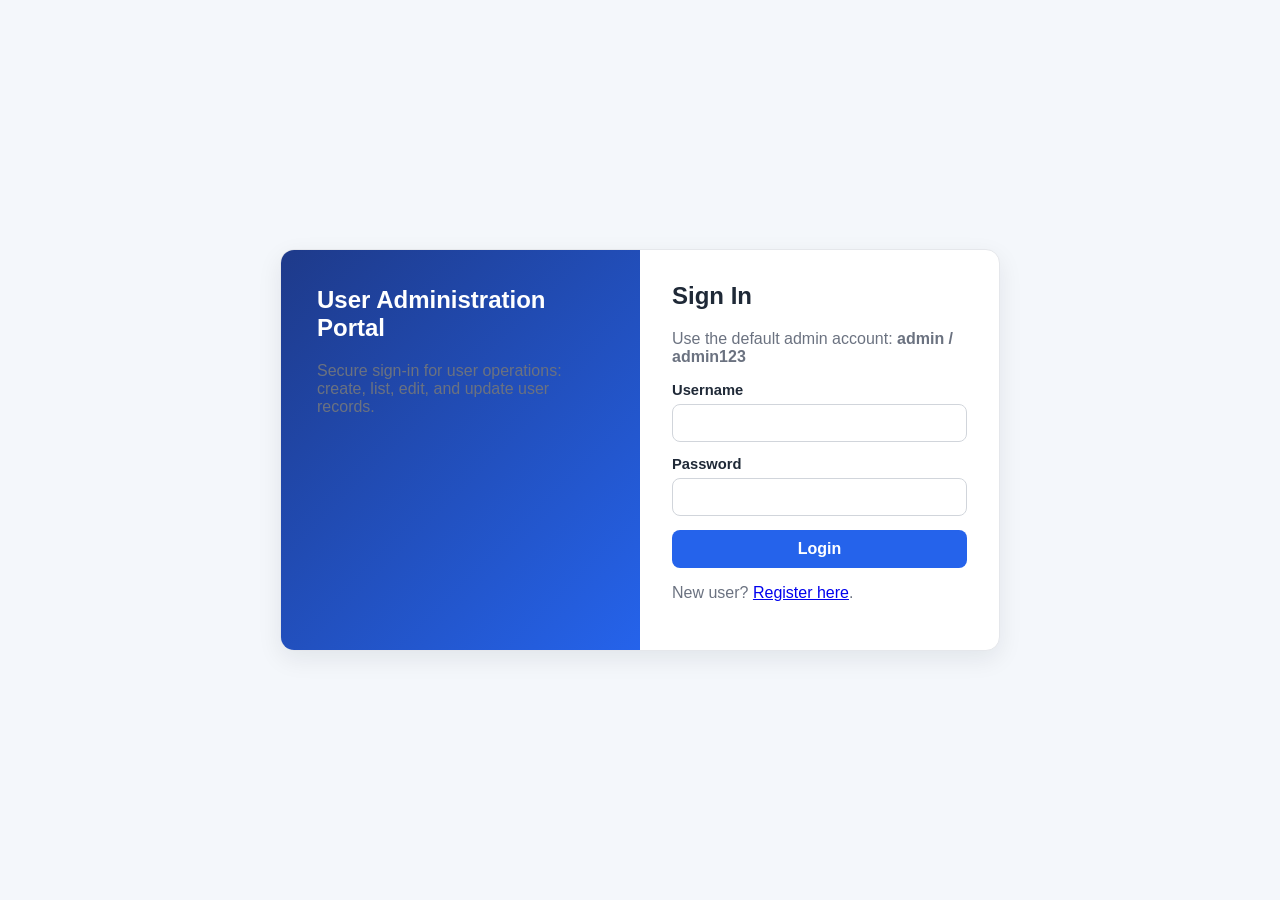
<file: index.html>
<!DOCTYPE html>
<html lang="en">
<head>
  <meta charset="UTF-8" />
  <meta name="viewport" content="width=device-width, initial-scale=1.0" />
  <title>Login | User Admin Portal</title>
  <link rel="stylesheet" href="styles.css" />
</head>
<body>
  <main class="page-center">
    <section class="card auth-card">
      <div class="auth-hero">
        <h1>User Administration Portal</h1>
        <p>Secure sign-in for user operations: create, list, edit, and update user records.</p>
      </div>
      <div class="auth-form">
        <h2>Sign In</h2>
        <p>Use the default admin account: <strong>admin / admin123</strong></p>
        <div id="notice"></div>
        <form id="loginForm">
          <label>Username
            <input type="text" name="username" required />
          </label>
          <label>Password
            <input type="password" name="password" required />
          </label>
          <button class="btn-primary" type="submit">Login</button>
        </form>
        <p>New user? <a href="registration.html">Register here</a>.</p>
      </div>
    </section>
  </main>

  <script src="app.js"></script>
  <script>
    const form = document.getElementById('loginForm');
    const notice = document.getElementById('notice');

    form.addEventListener('submit', (e) => {
      e.preventDefault();
      const { username, password } = Object.fromEntries(new FormData(form).entries());
      const users = getUsers();
      const found = users.find(u => u.username === username && u.password_hash === password && u.is_active);

      if (!found) {
        showNotice(notice, 'Invalid credentials or inactive account.', true);
        return;
      }

      sessionStorage.setItem('isLoggedIn', 'true');
      sessionStorage.setItem('loggedInUser', found.username);
      window.location.href = 'dashboard.html';
    });
  </script>
</body>
</html>
</file>
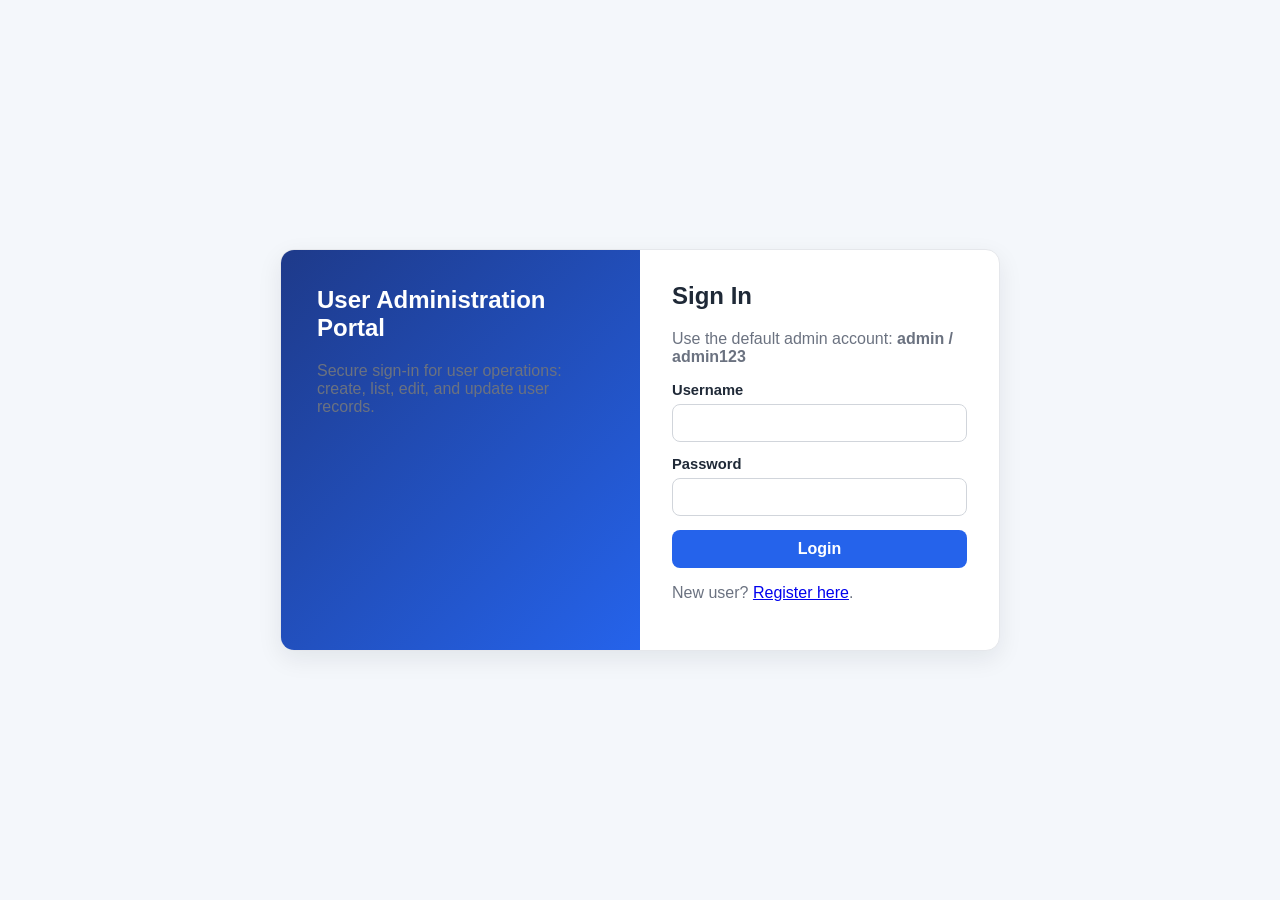
<file: create-user.html>
<!DOCTYPE html>
<html lang="en">
<head>
  <meta charset="UTF-8" />
  <meta name="viewport" content="width=device-width, initial-scale=1.0" />
  <title>Create User | User Admin Portal</title>
  <link rel="stylesheet" href="styles.css" />
</head>
<body>
  <header class="topbar">
    <div class="container topbar-layout">
      <div class="brand-row">
        <strong>User Admin Portal</strong>
        <button class="btn btn-nav-toggle" type="button" onclick="toggleMobileNav()" aria-label="Toggle menu">☰</button>
      </div>
      <nav class="nav-links" id="mainNav">
        <a href="dashboard.html">Dashboard</a>
        <a href="create-user.html">Create</a>
        <a href="list-users.html">List</a>
        <a href="edit-user.html">Edit</a>
        <a href="update-user.html">Update</a>
      </nav>
      <button class="btn btn-muted nav-logout" onclick="logout()">Logout</button>
    </div>
  </header>

  <main class="container">
    <section class="card section">
      <h1>Create User</h1>
      <div id="notice"></div>
      <form id="createForm">
        <div class="grid-3">
          <label>ID<input name="id" type="number" required /></label>
          <label>First Name<input name="first_name" required /></label>
          <label>Last Name<input name="last_name" required /></label>
        </div>
        <div class="grid-3">
          <label>DOB<input name="dob" type="date" required /></label>
          <label>Gender
            <select name="gender" required><option value="">Select</option><option>Male</option><option>Female</option><option>Other</option></select>
          </label>
          <label>Email<input name="email" type="email" required /></label>
        </div>
        <div class="grid-3">
          <label>Phone<input name="phone" required /></label>
          <label>Username<input name="username" required /></label>
          <label>Password Hash<input name="password_hash" required /></label>
        </div>
        <div class="grid-3">
          <label>Role ID (admin sets)<input name="role_id" required /></label>
          <label>Created At<input name="created_at" type="datetime-local" required /></label>
          <label>Reset Code (admin sets)<input name="reset_code" /></label>
        </div>
        <div class="grid-3">
          <label><input name="is_active" type="checkbox" /> Is Active</label>
          <label>Activation Code<input name="activation_code" required /></label>
          <label>Updated By<input name="updated_by" required /></label>
        </div>
        <div class="grid-3">
          <label>Updated At<input name="updated_at" type="datetime-local" required /></label>
          <label>User Category ID<input name="user_category_id" required /></label>
          <label>Is Visible
            <select name="is_visible"><option value="y">y</option><option value="n">n</option></select>
          </label>
        </div>
        <label>Notes<textarea name="notes"></textarea></label>
        <button class="btn-primary" type="submit">Create User</button>
      </form>
    </section>
  </main>

  <script src="app.js"></script>
  <script>
    requireLogin();
    setNavActive();
    const form = document.getElementById('createForm');
    const notice = document.getElementById('notice');

    form.addEventListener('submit', (e) => {
      e.preventDefault();
      const data = toFormData(form);
      const users = getUsers();
      data.id = Number(data.id);
      data.created_at = new Date(data.created_at).toISOString();
      data.updated_at = new Date(data.updated_at).toISOString();

      if (users.some(u => Number(u.id) === data.id || u.username === data.username || u.email === data.email)) {
        showNotice(notice, 'Duplicate id, username, or email found.', true);
        return;
      }

      users.push(data);
      saveUsers(users);
      form.reset();
      showNotice(notice, 'User created successfully.');
    });
  </script>
</body>
</html>
</file>
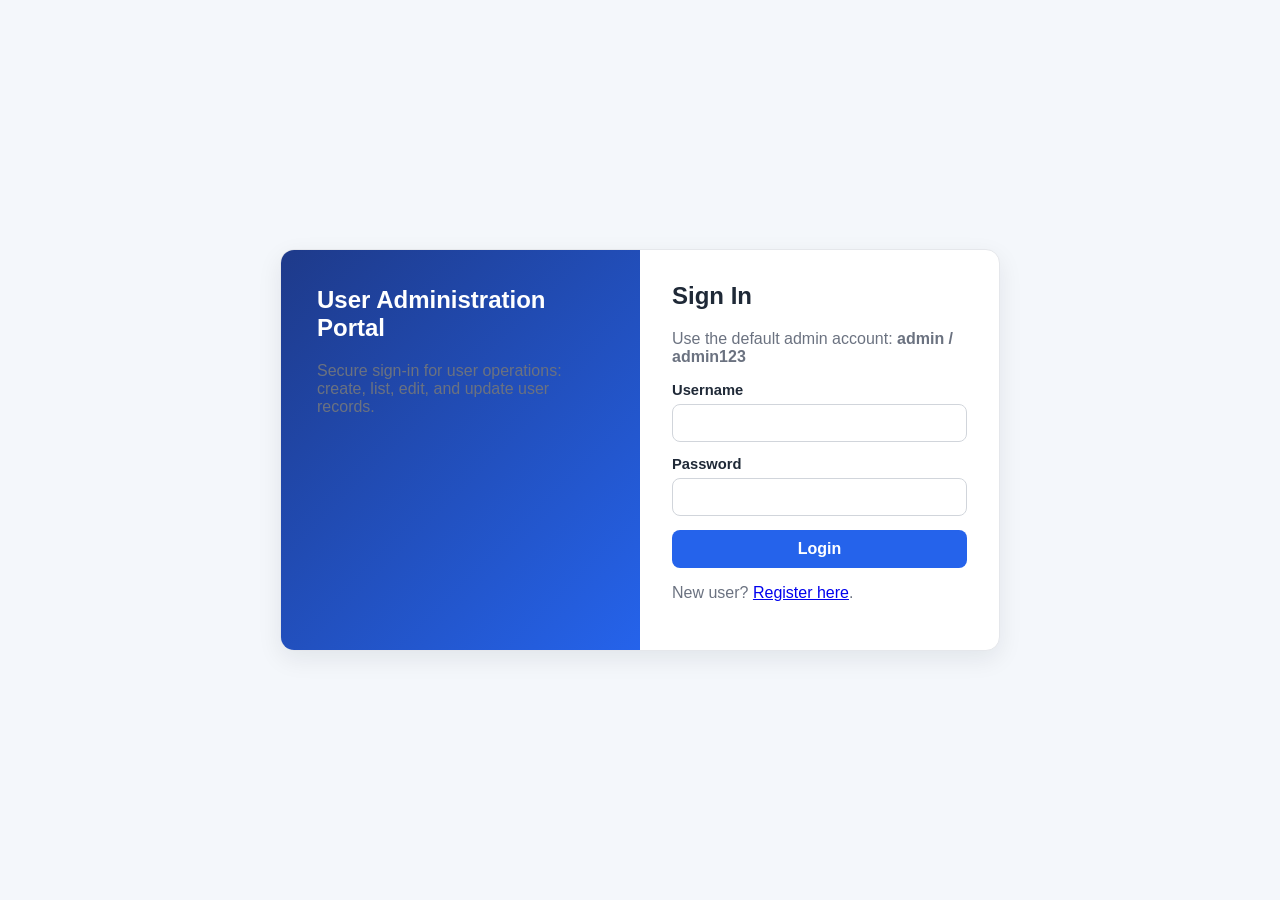
<file: dashboard.html>
<!DOCTYPE html>
<html lang="en">
<head>
  <meta charset="UTF-8" />
  <meta name="viewport" content="width=device-width, initial-scale=1.0" />
  <title>Dashboard | User Admin Portal</title>
  <link rel="stylesheet" href="styles.css" />
</head>
<body>
  <header class="topbar">
    <div class="container topbar-layout">
      <div class="brand-row">
        <strong>User Admin Portal</strong>
        <button class="btn btn-nav-toggle" type="button" onclick="toggleMobileNav()" aria-label="Toggle menu">☰</button>
      </div>
      <nav class="nav-links" id="mainNav">
        <a href="dashboard.html">Dashboard</a>
        <a href="create-user.html">Create</a>
        <a href="list-users.html">List</a>
        <a href="edit-user.html">Edit</a>
        <a href="update-user.html">Update</a>
      </nav>
      <button class="btn btn-muted nav-logout" onclick="logout()">Logout</button>
    </div>
  </header>

  <main class="container">
    <section class="card section">
      <h1>After Login Interface</h1>
      <p>Welcome, <strong id="activeUser"></strong>. Use the modules above to manage all required user fields and workflows.</p>
      <ul>
        <li>Create: Add full user profile with all schema fields.</li>
        <li>List: View users and status visibility.</li>
        <li>Edit: Select and modify existing record values.</li>
        <li>Update: Update account state/activation/reset values.</li>
      </ul>
    </section>
  </main>

  <script src="app.js"></script>
  <script>
    requireLogin();
    setNavActive();
    document.getElementById('activeUser').textContent = sessionStorage.getItem('loggedInUser') || 'User';
  </script>
</body>
</html>
</file>
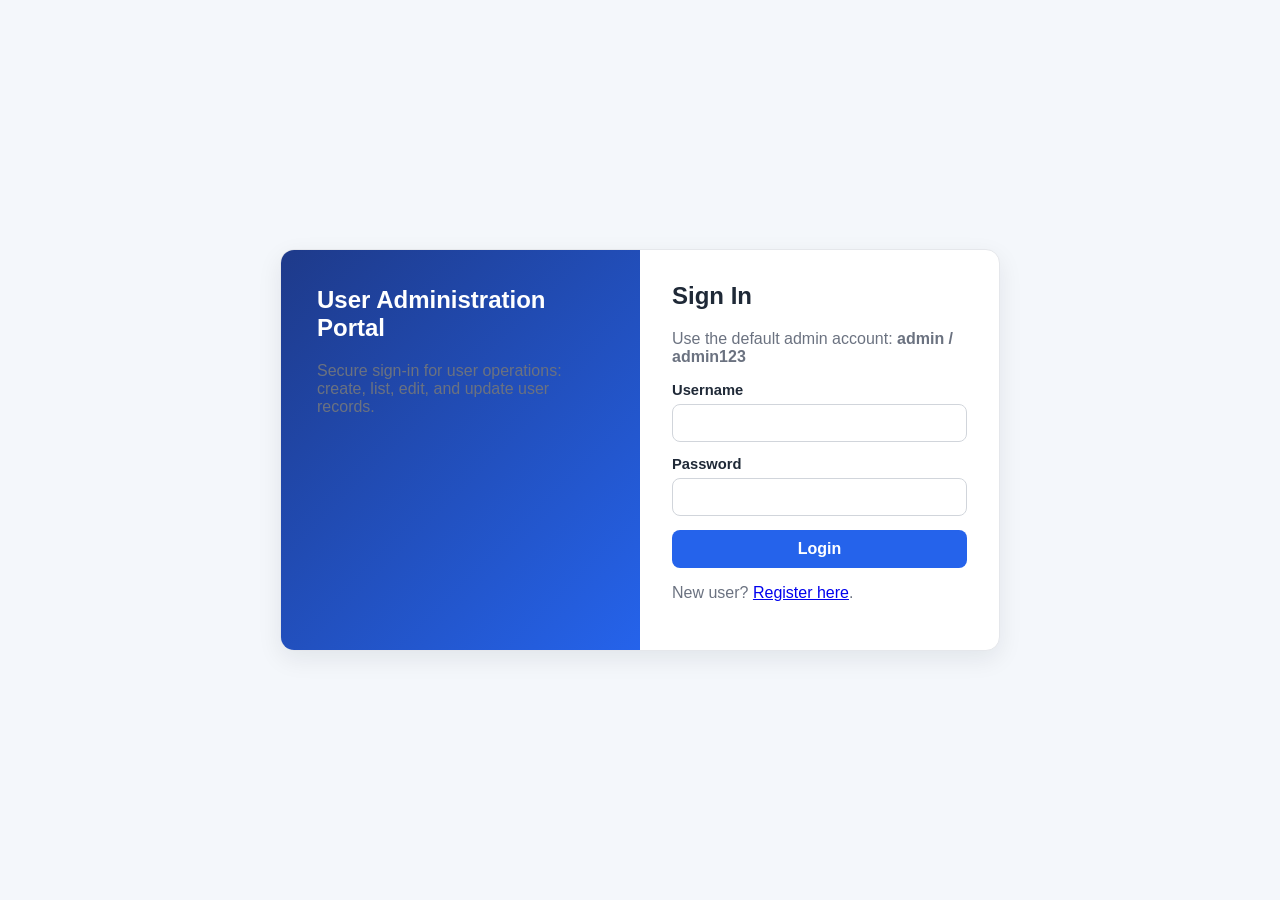
<file: edit-user.html>
<!DOCTYPE html>
<html lang="en">
<head>
  <meta charset="UTF-8" />
  <meta name="viewport" content="width=device-width, initial-scale=1.0" />
  <title>Edit User | User Admin Portal</title>
  <link rel="stylesheet" href="styles.css" />
</head>
<body>
  <header class="topbar">
    <div class="container topbar-layout">
      <div class="brand-row">
        <strong>User Admin Portal</strong>
        <button class="btn btn-nav-toggle" type="button" onclick="toggleMobileNav()" aria-label="Toggle menu">☰</button>
      </div>
      <nav class="nav-links" id="mainNav">
        <a href="dashboard.html">Dashboard</a>
        <a href="create-user.html">Create</a>
        <a href="list-users.html">List</a>
        <a href="edit-user.html">Edit</a>
        <a href="update-user.html">Update</a>
      </nav>
      <button class="btn btn-muted nav-logout" onclick="logout()">Logout</button>
    </div>
  </header>

  <main class="container">
    <section class="card section">
      <h1>Edit User</h1>
      <div class="grid-2">
        <label>Select User
          <select id="userPicker"></select>
        </label>
      </div>
      <div id="notice"></div>
      <form id="editForm">
        <div class="grid-3">
          <label>First Name<input name="first_name" required /></label>
          <label>Last Name<input name="last_name" required /></label>
          <label>Email<input name="email" type="email" required /></label>
        </div>
        <div class="grid-3">
          <label>Phone<input name="phone" required /></label>
          <label>DOB<input name="dob" type="date" required /></label>
          <label>Gender<select name="gender" required><option>Male</option><option>Female</option><option>Other</option></select></label>
        </div>
        <label>Notes<textarea name="notes"></textarea></label>
        <button class="btn-primary" type="submit">Save Changes</button>
      </form>
    </section>
  </main>

  <script src="app.js"></script>
  <script>
    requireLogin();
    setNavActive();

    const picker = document.getElementById('userPicker');
    const form = document.getElementById('editForm');
    const notice = document.getElementById('notice');

    function loadPicker() {
      const users = getUsers();
      picker.innerHTML = users.map(u => `<option value="${u.id}">${u.id} - ${u.first_name} ${u.last_name}</option>`).join('');
      fillForm();
    }

    function fillForm() {
      const users = getUsers();
      const user = users.find(u => String(u.id) === picker.value);
      if (!user) return;
      form.first_name.value = user.first_name;
      form.last_name.value = user.last_name;
      form.email.value = user.email;
      form.phone.value = user.phone;
      form.dob.value = user.dob;
      form.gender.value = user.gender;
      form.notes.value = user.notes || '';
    }

    picker.addEventListener('change', fillForm);

    form.addEventListener('submit', (e) => {
      e.preventDefault();
      const users = getUsers();
      const i = users.findIndex(u => String(u.id) === picker.value);
      if (i < 0) return;
      Object.assign(users[i], {
        first_name: form.first_name.value,
        last_name: form.last_name.value,
        email: form.email.value,
        phone: form.phone.value,
        dob: form.dob.value,
        gender: form.gender.value,
        notes: form.notes.value,
        updated_by: sessionStorage.getItem('loggedInUser') || 'admin',
        updated_at: new Date().toISOString()
      });
      saveUsers(users);
      showNotice(notice, 'User record edited successfully.');
      loadPicker();
    });

    loadPicker();
  </script>
</body>
</html>
</file>
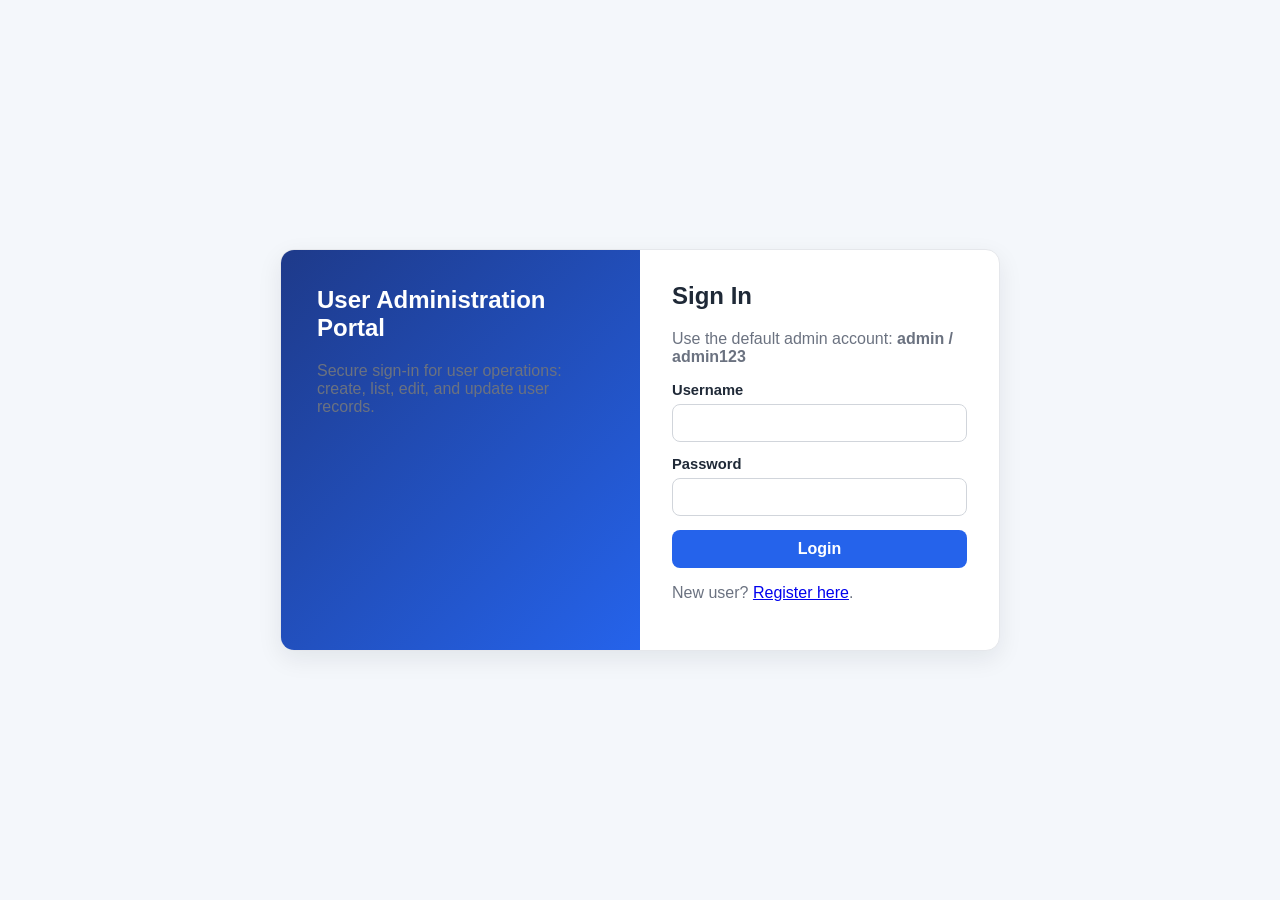
<file: list-users.html>
<!DOCTYPE html>
<html lang="en">
<head>
  <meta charset="UTF-8" />
  <meta name="viewport" content="width=device-width, initial-scale=1.0" />
  <title>List Users | User Admin Portal</title>
  <link rel="stylesheet" href="styles.css" />
</head>
<body>
  <header class="topbar">
    <div class="container topbar-layout">
      <div class="brand-row">
        <strong>User Admin Portal</strong>
        <button class="btn btn-nav-toggle" type="button" onclick="toggleMobileNav()" aria-label="Toggle menu">☰</button>
      </div>
      <nav class="nav-links" id="mainNav">
        <a href="dashboard.html">Dashboard</a>
        <a href="create-user.html">Create</a>
        <a href="list-users.html">List</a>
        <a href="edit-user.html">Edit</a>
        <a href="update-user.html">Update</a>
      </nav>
      <button class="btn btn-muted nav-logout" onclick="logout()">Logout</button>
    </div>
  </header>

  <main class="container">
    <section class="card section">
      <h1>User List</h1>
      <div class="table-wrap">
      <table>
        <thead>
          <tr>
            <th>ID</th><th>Name</th><th>Email</th><th>Username</th><th>Role</th><th>Status</th><th>Visible</th>
          </tr>
        </thead>
        <tbody id="rows"></tbody>
      </table>
      </div>
    </section>
  </main>

  <script src="app.js"></script>
  <script>
    requireLogin();
    setNavActive();
    const rows = document.getElementById('rows');

    function render() {
      const users = getUsers();
      rows.innerHTML = users.map(u => `
        <tr>
          <td data-label="ID">${u.id}</td>
          <td data-label="Name">${u.first_name} ${u.last_name}</td>
          <td data-label="Email">${u.email}</td>
          <td data-label="Username">${u.username}</td>
          <td data-label="Role">${u.role_id}</td>
          <td data-label="Status"><span class="badge ${u.is_active ? 'badge-success' : 'badge-muted'}">${u.is_active ? 'Active' : 'Inactive'}</span></td>
          <td data-label="Visible">${u.is_visible || 'y'}</td>
        </tr>
      `).join('');
    }
    render();
  </script>
</body>
</html>
</file>
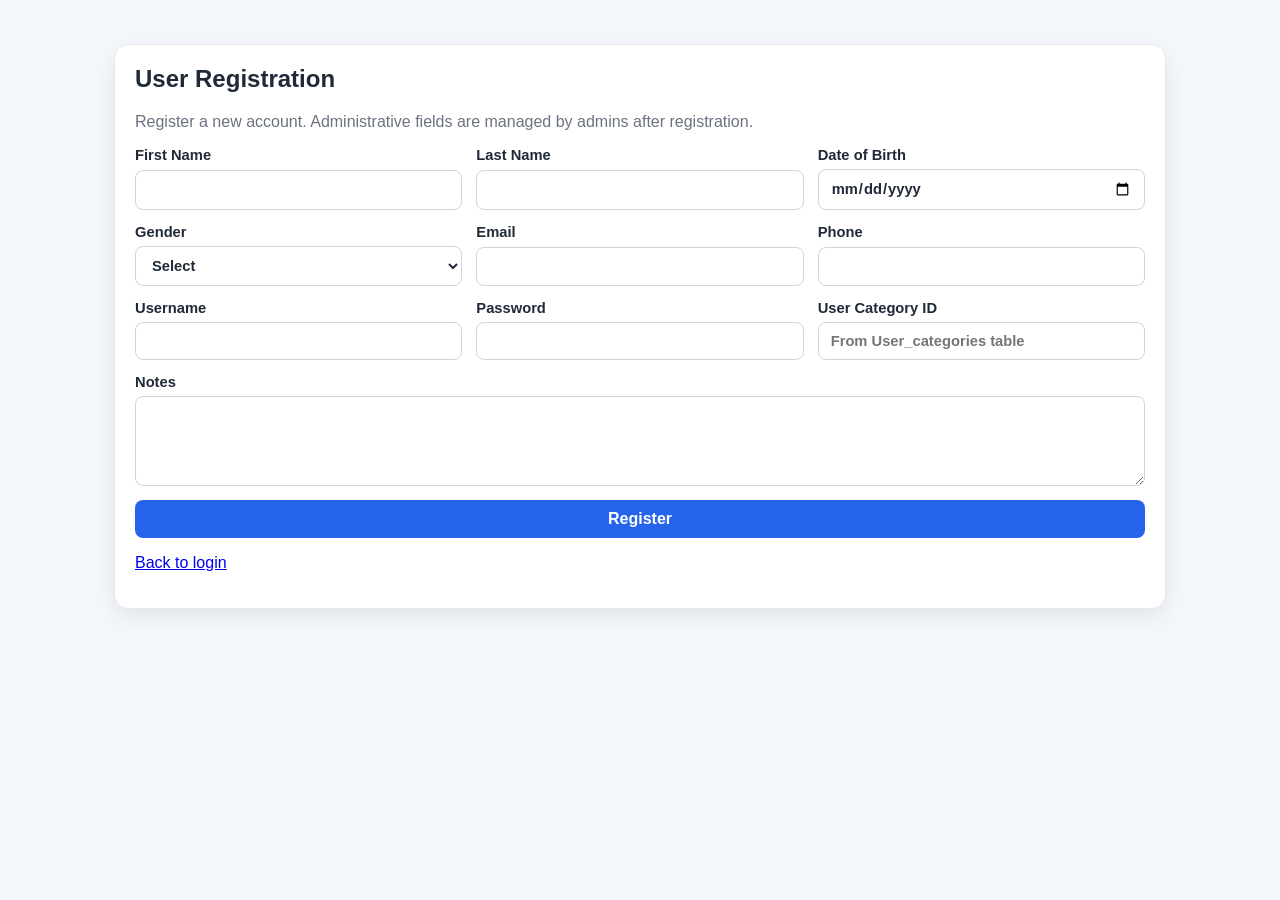
<file: registration.html>
<!DOCTYPE html>
<html lang="en">
<head>
  <meta charset="UTF-8" />
  <meta name="viewport" content="width=device-width, initial-scale=1.0" />
  <title>Registration | User Admin Portal</title>
  <link rel="stylesheet" href="styles.css" />
</head>
<body>
  <main class="container">
    <section class="card section">
      <h1>User Registration</h1>
      <p>Register a new account. Administrative fields are managed by admins after registration.</p>
      <div id="notice"></div>
      <form id="registrationForm">
        <div class="grid-3">
          <label>First Name<input name="first_name" required /></label>
          <label>Last Name<input name="last_name" required /></label>
          <label>Date of Birth<input name="dob" type="date" required /></label>
        </div>
        <div class="grid-3">
          <label>Gender
            <select name="gender" required>
              <option value="">Select</option>
              <option>Male</option><option>Female</option><option>Other</option>
            </select>
          </label>
          <label>Email<input name="email" type="email" required /></label>
          <label>Phone<input name="phone" required /></label>
        </div>
        <div class="grid-3">
          <label>Username<input name="username" required /></label>
          <label>Password<input name="password_hash" type="password" required /></label>
          <label>User Category ID<input name="user_category_id" placeholder="From User_categories table" required /></label>
        </div>
        <label>Notes<textarea name="notes"></textarea></label>
        <button class="btn-primary" type="submit">Register</button>
      </form>
      <p><a href="index.html">Back to login</a></p>
    </section>
  </main>

  <script src="app.js"></script>
  <script>
    const form = document.getElementById('registrationForm');
    const notice = document.getElementById('notice');

    form.addEventListener('submit', (e) => {
      e.preventDefault();
      const data = toFormData(form);
      const users = getUsers();

      if (users.some(u => u.username === data.username || u.email === data.email)) {
        showNotice(notice, 'Username or email already exists.', true);
        return;
      }

      const now = new Date().toISOString();
      const newUser = {
        id: users.length ? Math.max(...users.map(u => Number(u.id))) + 1 : 1,
        ...data,
        role_id: '3',
        created_at: now,
        reset_code: '',
        is_active: false,
        activation_code: `ACT-${Date.now()}`,
        updated_by: data.username,
        updated_at: now,
        is_visible: 'y'
      };
      users.push(newUser);
      saveUsers(users);
      form.reset();
      showNotice(notice, 'Registration successful. Await admin activation.');
    });
  </script>
</body>
</html>
</file>
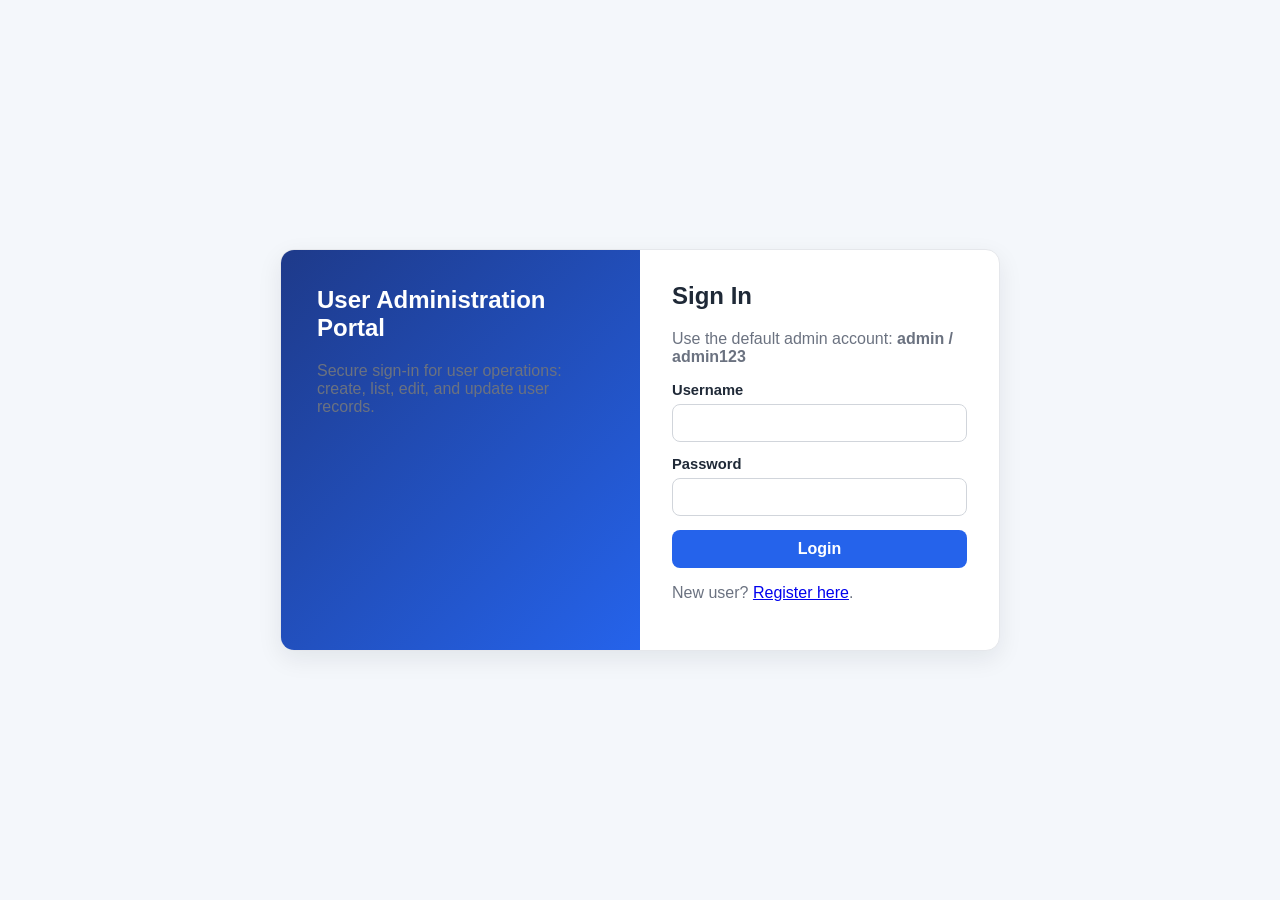
<file: update-user.html>
<!DOCTYPE html>
<html lang="en">
<head>
  <meta charset="UTF-8" />
  <meta name="viewport" content="width=device-width, initial-scale=1.0" />
  <title>Update User | User Admin Portal</title>
  <link rel="stylesheet" href="styles.css" />
</head>
<body>
  <header class="topbar">
    <div class="container topbar-layout">
      <div class="brand-row">
        <strong>User Admin Portal</strong>
        <button class="btn btn-nav-toggle" type="button" onclick="toggleMobileNav()" aria-label="Toggle menu">☰</button>
      </div>
      <nav class="nav-links" id="mainNav">
        <a href="dashboard.html">Dashboard</a>
        <a href="create-user.html">Create</a>
        <a href="list-users.html">List</a>
        <a href="edit-user.html">Edit</a>
        <a href="update-user.html">Update</a>
      </nav>
      <button class="btn btn-muted nav-logout" onclick="logout()">Logout</button>
    </div>
  </header>

  <main class="container">
    <section class="card section">
      <h1>Update User (Admin Controls)</h1>
      <div id="notice"></div>
      <form id="updateForm">
        <div class="grid-3">
          <label>User
            <select name="id" id="updateUserPicker"></select>
          </label>
          <label>Role ID<input name="role_id" required /></label>
          <label>Reset Code<input name="reset_code" /></label>
        </div>
        <div class="grid-3">
          <label>Activation Code<input name="activation_code" /></label>
          <label>User Category ID<input name="user_category_id" required /></label>
          <label>Is Visible
            <select name="is_visible"><option value="y">y</option><option value="n">n</option></select>
          </label>
        </div>
        <div class="grid-2">
          <label><input name="is_active" type="checkbox" /> Is Active</label>
          <label>Updated By<input name="updated_by" required /></label>
        </div>
        <button class="btn-primary" type="submit">Update Account</button>
      </form>
    </section>
  </main>

  <script src="app.js"></script>
  <script>
    requireLogin();
    setNavActive();

    const form = document.getElementById('updateForm');
    const picker = document.getElementById('updateUserPicker');
    const notice = document.getElementById('notice');

    function loadUsers() {
      const users = getUsers();
      picker.innerHTML = users.map(u => `<option value="${u.id}">${u.id} - ${u.username}</option>`).join('');
      bindData();
    }

    function bindData() {
      const users = getUsers();
      const user = users.find(u => String(u.id) === picker.value);
      if (!user) return;
      form.role_id.value = user.role_id;
      form.reset_code.value = user.reset_code || '';
      form.activation_code.value = user.activation_code || '';
      form.user_category_id.value = user.user_category_id || '';
      form.is_visible.value = user.is_visible || 'y';
      form.is_active.checked = Boolean(user.is_active);
      form.updated_by.value = sessionStorage.getItem('loggedInUser') || 'admin';
    }

    picker.addEventListener('change', bindData);

    form.addEventListener('submit', (e) => {
      e.preventDefault();
      const users = getUsers();
      const i = users.findIndex(u => String(u.id) === picker.value);
      if (i < 0) return;

      users[i].role_id = form.role_id.value;
      users[i].reset_code = form.reset_code.value;
      users[i].activation_code = form.activation_code.value;
      users[i].user_category_id = form.user_category_id.value;
      users[i].is_visible = form.is_visible.value;
      users[i].is_active = form.is_active.checked;
      users[i].updated_by = form.updated_by.value;
      users[i].updated_at = new Date().toISOString();

      saveUsers(users);
      showNotice(notice, 'Administrative update completed successfully.');
    });

    loadUsers();
  </script>
</body>
</html>
</file>
<file: styles.css>
:root {
  --bg: #f4f7fb;
  --surface: #ffffff;
  --text: #1f2937;
  --muted: #6b7280;
  --primary: #2563eb;
  --primary-dark: #1d4ed8;
  --border: #d1d5db;
  --success: #15803d;
  --danger: #b91c1c;
  --shadow: 0 8px 24px rgba(15, 23, 42, 0.08);
}
* { box-sizing: border-box; }
body { margin: 0; font-family: Inter, "Segoe UI", Roboto, Helvetica, Arial, sans-serif; color: var(--text); background: var(--bg); }
.container { max-width: 1100px; margin: 0 auto; padding: 24px; }
.page-center { min-height: 100vh; display: grid; place-items: center; padding: 24px; }
.card { background: var(--surface); border-radius: 14px; box-shadow: var(--shadow); border: 1px solid #e5e7eb; }
.auth-card { width: min(720px, 100%); display: grid; grid-template-columns: 1fr 1fr; overflow: hidden; }
.auth-hero { background: linear-gradient(135deg, #1e3a8a, #2563eb); color: #fff; padding: 36px; }
.auth-form { padding: 32px; }
h1, h2, h3 { margin-top: 0; }
p { color: var(--muted); }
form { display: grid; gap: 14px; }
.grid-2, .grid-3 { display: grid; gap: 14px; }
.grid-2 { grid-template-columns: repeat(2, minmax(0, 1fr)); }
.grid-3 { grid-template-columns: repeat(3, minmax(0, 1fr)); }
label { display: grid; gap: 6px; font-size: 0.92rem; font-weight: 600; }
input, select, textarea { width: 100%; padding: 10px 12px; border: 1px solid var(--border); border-radius: 8px; font: inherit; color: var(--text); background: #fff; }
textarea { min-height: 90px; resize: vertical; }
input:focus, select:focus, textarea:focus { outline: 2px solid #bfdbfe; border-color: var(--primary); }
button, .btn { border: 0; border-radius: 8px; padding: 10px 14px; font: inherit; font-weight: 600; cursor: pointer; text-decoration: none; display: inline-flex; align-items: center; justify-content: center; }
.btn-primary { background: var(--primary); color: #fff; }
.btn-primary:hover { background: var(--primary-dark); }
.btn-muted { background: #e5e7eb; color: #111827; }
.btn-danger { background: var(--danger); color: #fff; }
.btn-nav-toggle { display: none; background: rgba(255,255,255,0.12); color: #fff; border: 1px solid rgba(255,255,255,0.25); }
.topbar { background: #0f172a; color: #fff; }
.topbar-layout { display: flex; align-items: center; justify-content: space-between; gap: 12px; }
.brand-row { display: flex; align-items: center; justify-content: space-between; gap: 10px; }
.nav-links { display: flex; flex-wrap: wrap; gap: 8px; }
.nav-links a { color: #fff; text-decoration: none; padding: 8px 10px; border-radius: 6px; }
.nav-links a.active, .nav-links a:hover { background: rgba(255,255,255,0.15); }
.section { margin-top: 20px; padding: 20px; }
.table-wrap { overflow-x: auto; }
table { width: 100%; border-collapse: collapse; background: #fff; min-width: 700px; }
th, td { padding: 10px; border-bottom: 1px solid #e5e7eb; text-align: left; font-size: 0.92rem; }
th { background: #f8fafc; font-size: 0.84rem; text-transform: uppercase; color: #475569; }
.badge { padding: 3px 8px; border-radius: 999px; font-size: 0.75rem; font-weight: 700; }
.badge-success { background: #dcfce7; color: #166534; }
.badge-muted { background: #e5e7eb; color: #374151; }
.notice { padding: 10px 12px; border-radius: 8px; font-size: 0.9rem; }
.notice-success { background: #dcfce7; color: #166534; }
.notice-error { background: #fee2e2; color: #991b1b; }
.actions { display: flex; gap: 8px; }

@media (max-width: 900px) {
  .auth-card { grid-template-columns: 1fr; }
  .grid-2, .grid-3 { grid-template-columns: 1fr; }
  .topbar .container { padding-top: 14px; padding-bottom: 14px; }
  .topbar-layout { flex-direction: column; align-items: stretch; }
  .btn-nav-toggle { display: inline-flex; }
  .nav-links { display: none; flex-direction: column; width: 100%; }
  .nav-links.open { display: flex; }
  .nav-links a { width: 100%; background: rgba(255,255,255,0.08); }
  .nav-logout { width: 100%; }
}

@media (max-width: 700px) {
  .container { padding: 14px; }
  .section { padding: 14px; }
  table { min-width: 0; }
  thead { display: none; }
  tbody, tr, td { display: block; width: 100%; }
  tr { padding: 10px; border-bottom: 1px solid #e5e7eb; }
  td { border: 0; padding: 6px 0; }
  td::before { content: attr(data-label) ": "; font-weight: 700; color: #334155; }
}
</file>
